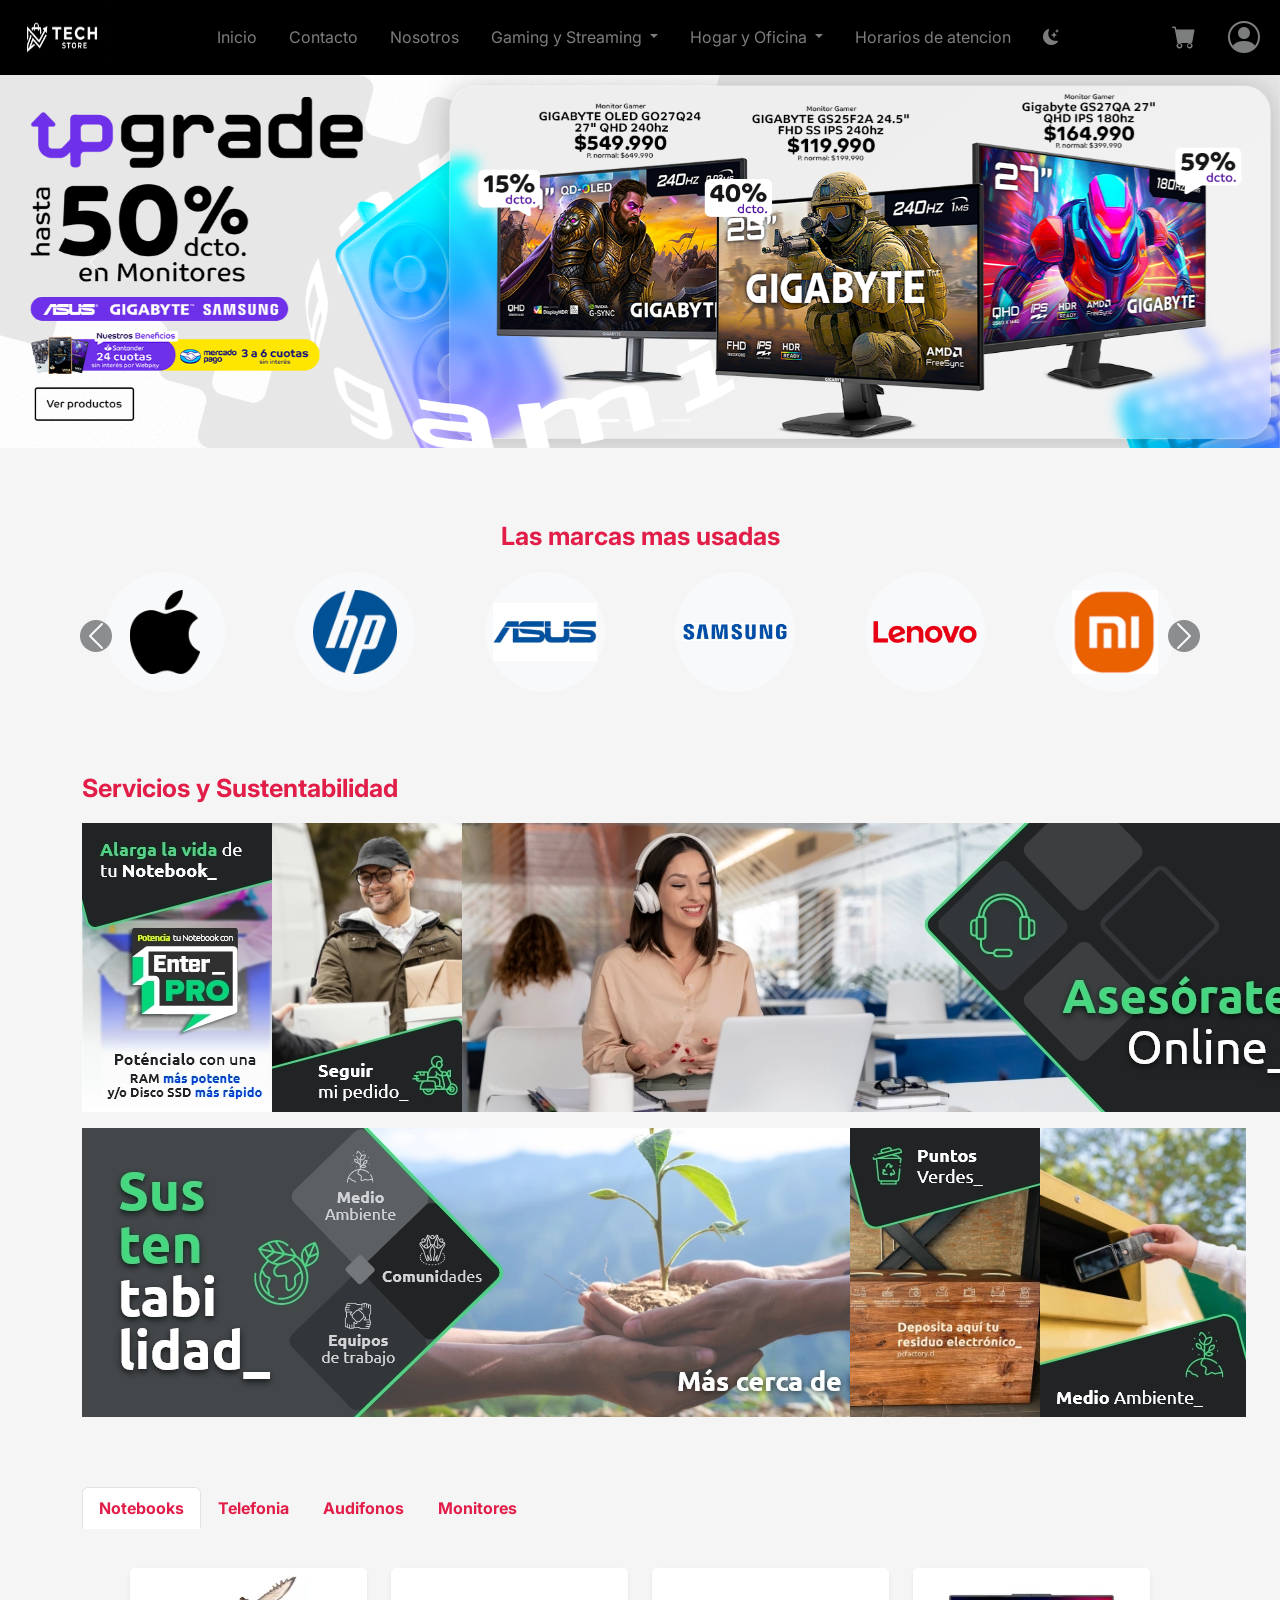
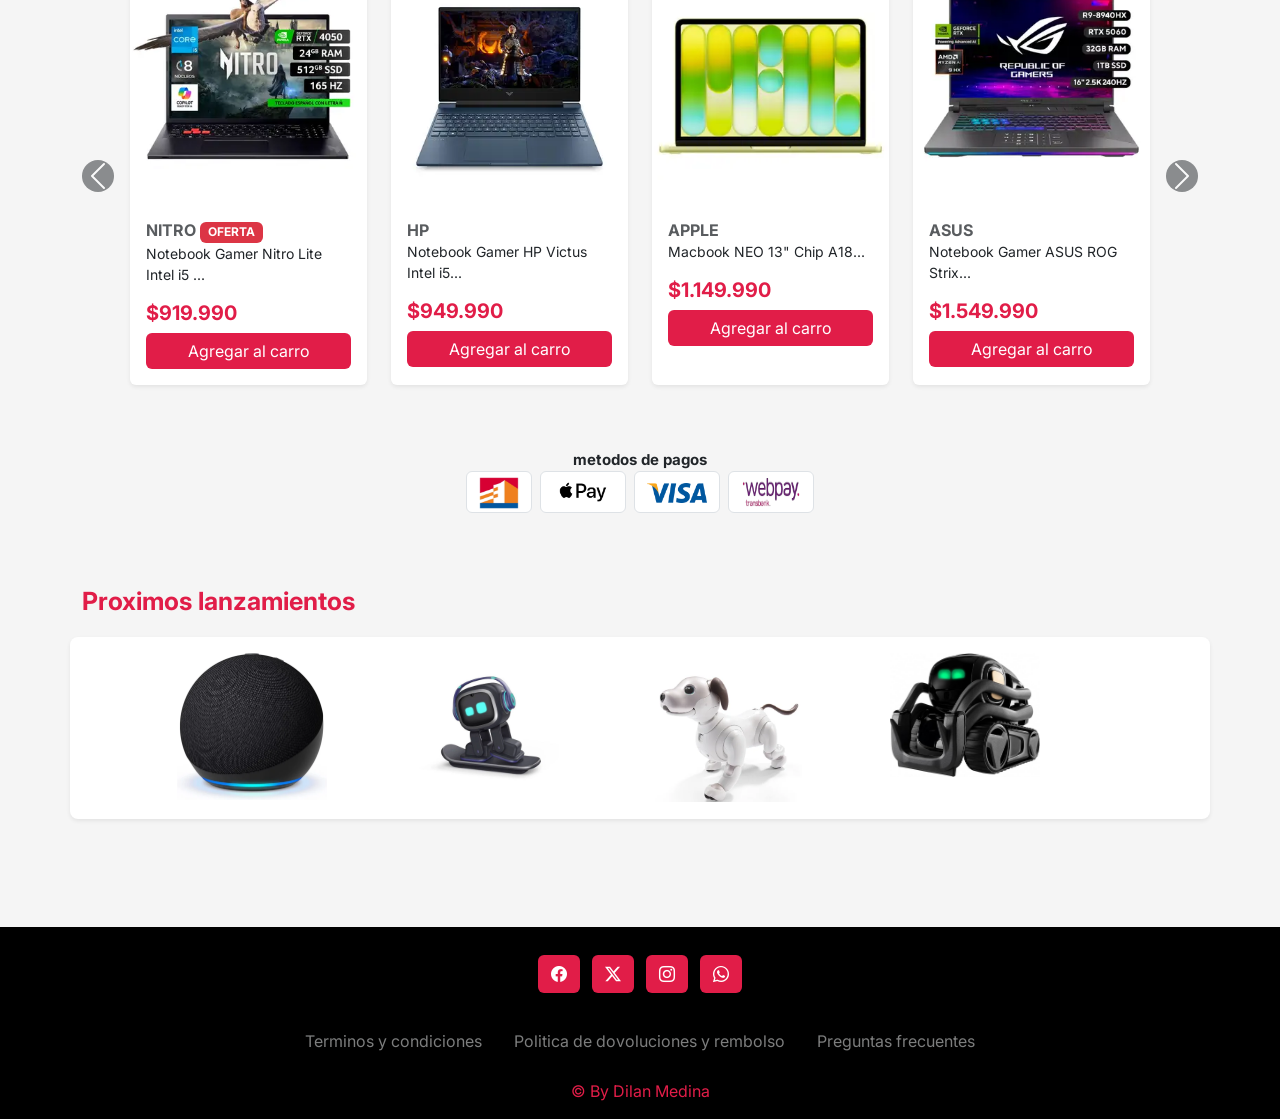
<file: index.html>
<!doctype html>
<html lang="es">
<head>
    <meta charset="utf-8">
    <meta name="viewport" content="width=device-width, initial-scale=1">
    <title>Inicio</title>
    <link rel="stylesheet" href="/css/inicio.css">
    <link href="https://cdn.jsdelivr.net/npm/bootstrap@5.3.8/dist/css/bootstrap.min.css" rel="stylesheet" integrity="sha384-sRIl4kxILFvY47J16cr9ZwB07vP4J8+LH7qKQnuqkuIAvNWLzeN8tE5YBujZqJLB" crossorigin="anonymous">
    <link rel="stylesheet" href="https://cdn.jsdelivr.net/npm/bootstrap-icons@1.11.3/font/bootstrap-icons.min.css">
    <script defer src="/js/main.js"></script>

    <link rel="preconnect" href="https://fonts.googleapis.com">
    <link rel="preconnect" href="https://fonts.gstatic.com" crossorigin>
    <link href="https://fonts.googleapis.com/css2?family=Inter:wght@300;400;600;700&display=swap" rel="stylesheet">
</head>
<body class="bodyy">
  <!--navbar-->
  <nav class="navbar navbar-expand-lg bg-body-tertiary p-0">
    <div class="container-fluid header">
      
      <div>
        <a href="/index.html"><img src="/image/logo.png" width="100px" height="75px"></a>
      </div>
      
      <button style="background-color: white;" class="navbar-toggler" type="button" data-bs-toggle="collapse" data-bs-target="#navbarSupportedContent" aria-controls="navbarSupportedContent" aria-expanded="false" aria-label="Toggle navigation">
        <span class="navbar-toggler-icon"></span>
      </button>
      
      <div class="collapse navbar-collapse" id="navbarSupportedContent">
        
        <ul class="navbar-nav nav-underline mx-auto mb-2 mb-lg-0"> 
          <li class="nav-item texto-color">
            <a class="nav-link link-light link-opacity-50 link-opacity-100-hover" href="/index.html">Inicio</a>
          </li>
          <li class="nav-item texto-color">
            <a class="nav-link link-light link-opacity-50 link-opacity-100-hover" href="/contacto.html">Contacto</a>
          </li>
          <li class="nav-item texto-color">
            <a class="nav-link link-light link-opacity-50 link-opacity-100-hover" href="/nosotros.html">Nosotros</a>
          </li>

          <li class="nav-item dropdown"> 
            <a class="nav-link dropdown-toggle link-light link-opacity-50 link-opacity-100-hover" href="#" role="button" data-bs-toggle="dropdown" aria-expanded="false">
              Gaming y Streaming
            </a>
            <ul class="dropdown-menu">
              <li><a class="dropdown-item" href="#">Silla Gamer Profesional</a></li>
              <li><hr class="dropdown-divider"></li> 
              <li><a class="dropdown-item" href="#">Audifono Gamer</a></li>
              <li><hr class="dropdown-divider"></li>
              <li><a class="dropdown-item" href="#">Mouse Gamer</a></li>
            </ul>
          </li>

          <li class="nav-item dropdown"> 
            <a class="nav-link dropdown-toggle link-light link-opacity-50 link-opacity-100-hover" href="#" role="button" data-bs-toggle="dropdown" aria-expanded="false">
              Hogar y Oficina 
            </a>
            <ul class="dropdown-menu">
              <li><a class="dropdown-item" href="#">Asistente de Voz</a></li>
              <li><hr class="dropdown-divider"></li> 
              <li><a class="dropdown-item" href="#">Repetidor de Wifi</a></li>
              <li><hr class="dropdown-divider"></li>
              <li><a class="dropdown-item" href="#">Smart TV</a></li>
            </ul>
          </li>
          
          <li class="nav-item"> 
            <a class="nav-link link-light link-opacity-50 link-opacity-100-hover" href="#" data-bs-toggle="modal" data-bs-target="#exampleModal">Horarios de atencion</a>
          </li>
          
          <li class="nav-item texto-color">
            <a class="nav-link link-light link-opacity-50 link-opacity-100-hover sin-linea" id="icono-luna" href="#">
              <i class="bi bi-moon-stars-fill" ></i>
              <!-- <i class="bi bi-brightness-high-fill"></i> -->
            </a>
          </li>
        </ul>
        
        <ul class="navbar-nav d-flex align-items-center">
          <li class="nav-item texto-color me-3">
            <a class="nav-link link-light link-opacity-50 link-opacity-100-hover" href="#" data-bs-toggle="offcanvas" data-bs-target="#offcanvasRight" aria-controls="offcanvasRight">
              <i class="bi bi-cart-fill fs-4"></i>
            </a>
          </li>
          
          <li class="nav-item texto-color ms-auto">
            <a class="nav-link link-light link-opacity-50 link-opacity-100-hover" href="#" data-bs-toggle="modal" data-bs-target="#modalComentarios">
              <i class="bi bi-person-circle fs-2"></i>
            </a>
          </li>
        </ul>

      </div>
    </div>
  </nav>

  <!--offcanvas y modals del navvar-->
  <div class="modal fade" id="exampleModal" tabindex="-1" aria-labelledby="exampleModalLabel" aria-hidden="true">
    <div class="modal-dialog">
      <div class="modal-content">
        <div class="modal-body text-dark">
          <table class="table rounded">
            <thead>
              <tr class="table-dark">
                <th class="text-center" colspan="2">Horario de atención</th>
              </tr>
              <tr>
                <th class="text-secondary" scope="col">Lunes - Viernes</th>
                <th class="text-end fw-semibold" scope="col">9:00am - 20:00pm</th>
              </tr>
              <tr>
                <th class="text-secondary" scope="col">Sábado</th>
                <th class="text-end fw-semibold" scope="col">9:00am - 18:30pm</th>
              </tr>
            </thead>
          </table>
        </div>
        <div class="modal-footer">
          <button type="button" class="btn btn-secondary" data-bs-dismiss="modal">Cerrar</button>
        </div>
      </div>
    </div>
  </div>

  <div class="offcanvas offcanvas-end text-white bg-dark" tabindex="-1" id="offcanvasRight" aria-labelledby="offcanvasRightLabel">
    <div class="offcanvas-header">
      <h5 class="offcanvas-title" id="offcanvasRightLabel">Carrito de Compras</h5>
      <button type="button" class="btn-close" data-bs-dismiss="offcanvas" aria-label="Close"></button>
    </div>
    <div class="offcanvas-body">
      </div>
  </div> 

  <div class="modal fade" id="modalComentarios" tabindex="-1" aria-labelledby="modalComentariosLabel" aria-hidden="true">
    <div class="modal-dialog">
      <div class="modal-content text-dark">
        <form>
          <div class="modal-header fondo-titulo">
            <p class="fw-bold titulo-sesion mb-0" id="modalComentariosLabel">Iniciar Sesión</p>
            <button type="button" class="btn-close" data-bs-dismiss="modal" aria-label="Close"></button>
          </div>
          
          <div class="modal-body">
            <label for="loginUser" class="form-label fw-bold">Usuario</label>
            <input type="text" class="form-control form-control-sm mb-3" id="loginUser" placeholder="Nombre de usuario" required>
            
            <label for="loginEmail" class="form-label fw-bold">Correo electrónico</label>
            <input type="email" class="form-control form-control-sm mb-3" id="loginEmail" placeholder="Correo existente" required>
            
            <label for="loginPassword" class="form-label fw-bold">Contraseña</label>
            <input type="password" class="form-control form-control-sm mb-3" id="loginPassword" placeholder="Contraseña" required>
          </div>
          
          <div class="modal-footer color-btn">
            <div class="d-grid gap-2 col-10 mx-auto">
              <button type="submit" class="btn btn-danger btn-md">Enviar</button>
            </div>
          </div>
        </form>
      </div>
    </div>
  </div>


  <!--carusel-->
  <div id="carouselExampleIndicators" class="carousel slide" data-bs-ride="carousel" data-bs-interval="3000"> <!--data  data inteeval= cambios por milisegundos-->
    <div class="carousel-indicators">
      <button type="button" data-bs-target="#carouselExampleIndicators" data-bs-slide-to="0" class="active" aria-current="true" aria-label="Slide 1"></button>
      <button type="button" data-bs-target="#carouselExampleIndicators" data-bs-slide-to="1" aria-label="Slide 2"></button>
      <button type="button" data-bs-target="#carouselExampleIndicators" data-bs-slide-to="2" aria-label="Slide 3"></button>
    </div>
    <div class="carousel-inner">
      <div class="carousel-item active">
        <img src="/image/banner.webp" class="img-fluid d-block w-100" alt="...">
      </div>
      <div class="carousel-item">
        <img src="/image/banner2.webp" class="img-fluid d-block w-100" alt="...">
      </div>
      <div class="carousel-item">
        <img src="/image/banner3.webp" class="img-fluid d-block w-100" alt="...">
      </div>
    </div>
    <button class="carousel-control-prev" type="button" data-bs-target="#carouselExampleIndicators" data-bs-slide="prev">
      <span class="carousel-control-prev-icon" aria-hidden="true"></span>
      <span class="visually-hidden">Previous</span>
    </button>
    <button class="carousel-control-next" type="button" data-bs-target="#carouselExampleIndicators" data-bs-slide="next">
      <span class="carousel-control-next-icon" aria-hidden="true"></span>
      <span class="visually-hidden">Next</span>
    </button>
  </div>

  

<!--carusel de marcas que se vende-->

  <div class="container text-center  titulos diseños-general">
    <p class="fw-bold ">Las marcas mas usadas </p>
  </div>

  <div id="carouselProductos" class="carousel slide" data-bs-ride="false">
    <div class="carousel-inner">

      <div class="carousel-item active">
        <div class="container">
          <div class="row row-cols-6 justify-content-center text-center">
            
            <div class="col">
              <div class="rounded-circle bg-light d-flex justify-content-center align-items-center mx-auto mb-2" style="width: 120px; height: 120px;">
                <a href=""><img src="/image/marca1.webp" alt="Hp" class="img-fluid p-2" style="max-height: 100px;"></a>
              </div>
            </div>

            <div class="col">
              <div class="rounded-circle bg-light d-flex justify-content-center align-items-center mx-auto mb-2" style="width: 120px; height: 120px;">
                <a href=""><img src="/image/marca2.webp" alt="Hp" class="img-fluid p-2" style="max-height: 100px;"></a>
              </div>
            </div>

            <div class="col">
              <div class="rounded-circle bg-light d-flex justify-content-center align-items-center mx-auto mb-2" style="width: 120px; height: 120px;">
                <a href=""><img src="/image/marca3.webp" alt="Hp" class="img-fluid p-2" style="max-height: 100px;"></a>
              </div>
            </div>

            <div class="col">
              <div class="rounded-circle bg-light d-flex justify-content-center align-items-center mx-auto mb-2" style="width: 120px; height: 120px;">
                <a href=""><img src="/image/marca4.webp" alt="Hp" class="img-fluid p-2" style="max-height: 100px;"></a>
              </div>
            </div>

            <div class="col">
              <div class="rounded-circle bg-light d-flex justify-content-center align-items-center mx-auto mb-2" style="width: 120px; height: 120px;">
                <a href=""><img src="/image/marca5.webp" alt="Hp" class="img-fluid p-2" style="max-height: 100px;"></a>
              </div>
            </div>

            <div class="col">
              <div class="rounded-circle bg-light d-flex justify-content-center align-items-center mx-auto mb-2" style="width: 120px; height: 120px;">
                <a href=""><img src="/image/marca6.webp" alt="Hp" class="img-fluid p-2" style="max-height: 100px;"></a>
              </div>
            </div>
            
          </div>
        </div>
      </div>

      <!-- card parte 2 sgte-->
      <div class="carousel-item">
        <div class="container">
          <div class="row row-cols-6 justify-content-center text-center">

            <div class="col">
              <div class="rounded-circle bg-light d-flex justify-content-center align-items-center mx-auto mb-2" style="width: 120px; height: 120px;">
                <a href=""><img src="/image/marca7.webp" alt="Hp" class="img-fluid p-2" style="max-height: 100px;"></a>
              </div>
            </div>

            <div class="col">
              <div class="rounded-circle bg-light d-flex justify-content-center align-items-center mx-auto mb-2" style="width: 120px; height: 120px;">
                <a href=""><img src="/image/marca8.webp" alt="Hp" class="img-fluid p-2" style="max-height: 100px;"></a>
              </div>
            </div>

            <div class="col">
              <div class="rounded-circle bg-light d-flex justify-content-center align-items-center mx-auto mb-2" style="width: 120px; height: 120px;">
                <a href=""><img src="/image/marca9.webp" alt="Hp" class="img-fluid p-2" style="max-height: 100px;"></a>
              </div>
            </div>

          </div>
        </div>
      </div>

    </div>

    <!-- Controles de navegación -->
    <button class="carousel-control-prev" type="button" data-bs-target="#carouselProductos" data-bs-slide="prev">
      <span class="carousel-control-prev-icon bg-dark rounded-circle" aria-hidden="true"></span>
      <span class="visually-hidden">Anterior</span>
    </button>
    <button class="carousel-control-next" type="button" data-bs-target="#carouselProductos" data-bs-slide="next">
      <span class="carousel-control-next-icon bg-dark rounded-circle" aria-hidden="true"></span>
      <span class="visually-hidden">Siguiente</span>
    </button>
  </div>




<!--imagen infromativas-->
  <div class="container titlee titulos diseños-general">
    <p class="fw-bold ">Servicios y Sustentabilidad</p>
  </div>

  <div class="container ">
    <div class="row">
        <div class="col-2">
            <a href=""><img src="/image/informativo1.webp" alt="img"></a>
        </div>
        <div class="col-2">
            <a href=""><img src="/image/informativo2.webp" alt="img"></a>
        </div>
        <div class="col-8">
          <a href=""><img src="/image/informativo3.webp" alt="img"></a>
        </div>
    </div>

    <div class="row mt-3">
      <div class="col-8">
        <a href=""><img src="/image/informativo4.webp" alt="img"></a>
      </div>
      <div class="col-2 ">
        <a href=""><img src="/image/informativo5.webp" alt="img" style="padding-left: 8px;"></a>
      </div>
      <div class="col-2">
        <a><img src="/image/informativo6.webp" alt="img"style="padding-left: 8px;"></a>
      </div>
    </div>
  </div>


  <!--carrusel de cards productos-->

<div class="container diseños-general">

  <ul class="nav nav-tabs justify-content-start border-0 mb-4" id="categoryTabs" role="tablist">
    <li class="nav-item" role="presentation">
      <button class="nav-link active fw-bold text-red " id="hogar-tab" data-bs-toggle="tab" data-bs-target="#hogar-pane" type="button" role="tab">Notebooks</button>
    </li>
    <li class="nav-item" role="presentation ">
      <button class="nav-link fw-bold  text-red" id="telefono" data-bs-toggle="tab" data-bs-target="#telefono-pane" type="button" role="tab">Telefonia</button>
    </li>
    <li class="nav-item" role="presentation">
      <button class="nav-link fw-bold  text-red" id="audio-tab" data-bs-toggle="tab" data-bs-target="#audio-pane" type="button" role="tab">Audifonos</button>
    </li>
    <li class="nav-item" role="presentation">
      <button class="nav-link fw-bold  text-red" id="monitor-tab" data-bs-toggle="tab" data-bs-target="#monitor-pane" type="button" role="tab">Monitores</button>
    </li>
  </ul>

  <div class="tab-content" id="categoryTabsContent">
    <div class="tab-pane fade show active" id="hogar-pane" role="tabpanel" aria-labelledby="hogar-tab" tabindex="0"> <!--notebooks-->
      <div id="carouselHogar" class="carousel slide" data-bs-ride="false">
        <div class="carousel-inner px-5 py-3">
          <div class="carousel-item active">
            <div class="row row-cols-1 row-cols-lg-4 g-4 color-btn">

              <div class="col">
                <div class="card h-100 shadow-sm border-0">
                  <img src="/image/laptop1.webp" class="card-img-top tarjeta" alt="Hogar 2" data-img2="/image/laptop1-2.webp">
                  <div class="card-body fondo">
                    <h6 class="text-uppercase fw-bold text-muted m-0">nitro <span class="badge bg-danger">Oferta</span></h6>
                    <p class="card-text small">Notebook Gamer Nitro Lite Intel i5 ...</p>
                    <p class="h5 fw-bold color-dinero">$919.990</p>
                    <button type="button" class="btn btn-primary">Agregar al carro</button>
                  </div>
                </div>
              </div>
              
              <div class="col">
                <div class="card h-100 shadow-sm border-0">
                  <img src="/image/latop5.webp" class="card-img-top tarjeta" alt="Hogar 4" data-img2="/image/latop5-2.webp">
                  <div class="card-body fondo">
                    <h6 class="text-uppercase fw-bold text-muted m-0">Hp </h6>
                    <p class="card-text small">Notebook Gamer HP Victus Intel i5...</p>
                    <p class="h5 fw-bold color-dinero">$949.990</p>
                    <button class="btn btn-primary">Agregar al carro</button>
                  </div>
                </div>
              </div>
              
              <div class="col">
                <div class="card h-100 shadow-sm border-0 ">
                  <img src="/image/laptop3.webp" class="card-img-top tarjeta" alt="Hogar 3" data-img2="/image/laptop3-2.webp">
                  <div class="card-body fondo">
                    <h6 class="text-uppercase fw-bold text-muted m-0">Apple</h6>
                    <p class="card-text small">Macbook NEO 13" Chip A18...</p>
                    <p class="h5 fw-bold color-dinero">$1.149.990</p>
                    <button class="btn btn-primary">Agregar al carro</button>
                  </div>
                </div>
              </div>
              
              <div class="col">
                <div class="card h-100 shadow-sm border-0">
                  <img src="/image/laptop4.webp" class="card-img-top tarjeta" alt="Hogar 4" data-img2="/image/laptop4-2.webp">
                  <div class="card-body fondo">
                    <h6 class="text-uppercase fw-bold text-muted m-0">asus</h6>
                    <p class="card-text small">Notebook Gamer ASUS ROG Strix...</p>
                    <p class="h5 fw-bold color-dinero">$1.549.990</p>
                    <button class="btn btn-primary">Agregar al carro</button>
                  </div>
                </div>
              </div>

            </div>
          </div>

          <div class="carousel-item"> <!--2da parte del carrusel-->
            <div class="row row-cols-1 row-cols-lg-4 g-4 color-btn">
              
              <div class="col">
                <div class="card h-100 shadow-sm border-0 ">
                  <img src="/image/laptop2.webp" class="card-img-top tarjeta" alt="Hogar 2" data-img2="/image/laptop2-2.webp">
                  <div class="card-body fondo">
                    <h6 class="text-uppercase fw-bold text-muted m-0">HP</h6>
                    <p class="card-text small">Notebook Gaming HyperX OMEN...</p>
                    <p class="h5 fw-bold color-dinero">$39.990</p>
                    <button type="button" class="btn btn-primary">Agregar al carro</button>
                  </div>
                </div>
              </div>
            </div>
          </div>
        </div> 
        
        <button class="carousel-control-prev w-auto" type="button" data-bs-target="#carouselHogar" data-bs-slide="prev">
          <span class="carousel-control-prev-icon bg-dark rounded-circle p-3" aria-hidden="true"></span>
        </button>
        <button class="carousel-control-next w-auto" type="button" data-bs-target="#carouselHogar" data-bs-slide="next">
          <span class="carousel-control-next-icon bg-dark rounded-circle p-3" aria-hidden="true"></span>
        </button>
      </div>

    </div>

    <div class="tab-pane fade" id="telefono-pane" role="tabpanel" aria-labelledby="telefono-tab" tabindex="0"><!--telefonia-->
      
      <div id="carouselAudio" class="carousel slide" data-bs-ride="false">
        <div class="carousel-inner px-5 py-3">
          <div class="carousel-item active">
            <div class="row row-cols-1 row-cols-lg-4 g-4 color-btn">

              <div class="col">
                <div class="card h-100 shadow-sm border-0">
                  <img src="/image/telefono1.webp" class="card-img-top" alt="Hogar 2">
                  <div class="card-body fondo">
                    <h6 class="text-uppercase fw-bold text-muted m-0">samsung <span class="badge bg-danger">Oferta</span></h6>
                    <p class="card-text small">Notebook Gamer Nitro Lite Intel i5 ...</p>
                    <p class="h5 fw-bold color-dinero">$39.990</p>
                    <button class="btn btn-primary">Agregar al carro</button>
                  </div>
                </div>
              </div>
              
              <div class="col">
                <div class="card h-100 shadow-sm border-0">
                  <img src="/image/telefono2.webp" class="card-img-top" alt="Hogar 2">
                  <div class="card-body fondo">
                    <h6 class="text-uppercase fw-bold text-muted m-0">motorola</h6>
                    <p class="card-text small">Notebook Gaming HyperX OMEN...</p>
                    <p class="h5 fw-bold color-dinero">$39.990</p>
                    <button class="btn btn-primary">Agregar al carro</button>
                  </div>
                </div>
              </div>
              
              <div class="col">
                <div class="card h-100 shadow-sm border-0">
                  <img src="/image/telefono3.webp" class="card-img-top" alt="Hogar 3">
                  <div class="card-body fondo">
                    <h6 class="text-uppercase fw-bold text-muted m-0">Apple</h6>
                    <p class="card-text small">Macbook NEO 13" Chip A18...</p>
                    <p class="h5 fw-bold color-dinero">$549.990</p>
                    <button class="btn btn-primary">Agregar al carro</button>
                  </div>
                </div>
              </div>
              
              <div class="col">
                <div class="card h-100 shadow-sm border-0">
                  <img src="/image/telefono4.webp" class="card-img-top" alt="Hogar 4">
                  <div class="card-body fondo">
                    <h6 class="text-uppercase fw-bold text-muted m-0">xiaomi</h6>
                    <p class="card-text small">Notebook Gamer ASUS ROG Strix...</p>
                    <p class="h5 fw-bold color-dinero">$549.990</p>
                    <button class="btn btn-primary">Agregar al carro</button>
                  </div>
                </div>
              </div>

            </div>
          </div>

          <div class="carousel-item"> <!--2da parte del carrusel-->
            <div class="row row-cols-1 row-cols-lg-4 g-4 color-btn">
              
              <div class="col">
                <div class="card h-100 shadow-sm border-0">
                  <img src="/image/telefono5.webp" class="card-img-top" alt="Hogar 4">
                  <div class="card-body fondo">
                    <h6 class="text-uppercase fw-bold text-muted m-0">Hp Victus</h6>
                    <p class="card-text small">Monitor Gamer OLED GIGABYTE...</p>
                    <p class="h5 fw-bold color-dinero">$549.990</p>
                    <button class="btn btn-primary">Agregar al carro</button> 
                  </div>
                </div>
              </div>
            </div>
          </div>
        </div> 

        <button class="carousel-control-prev w-auto" type="button" data-bs-target="#carouselAudio" data-bs-slide="prev">
          <span class="carousel-control-prev-icon bg-dark rounded-circle p-3" aria-hidden="true"></span>
        </button>
        <button class="carousel-control-next w-auto" type="button" data-bs-target="#carouselAudio" data-bs-slide="next">
          <span class="carousel-control-next-icon bg-dark rounded-circle p-3" aria-hidden="true"></span>
        </button>
      </div>
    </div>

    <div class="tab-pane fade" id="audio-pane" role="tabpanel" aria-labelledby="audio-tab" tabindex="0"> <!--audifono-->
      
      <div id="carouselAudio" class="carousel slide" data-bs-ride="false">
        <div class="carousel-inner px-5 py-3">
          <div class="carousel-item active">
            <div class="row row-cols-1 row-cols-lg-4 g-4 color-btn">

              <div class="col">
                <div class="card h-100 shadow-sm border-0">
                  <img src="/image/laptop1.webp" class="card-img-top" alt="Hogar 2">
                  <div class="card-body">
                    <h6 class="text-uppercase fw-bold text-muted m-0">nitro <span class="badge bg-danger">Oferta</span></h6>
                    <p class="card-text small">Notebook Gamer Nitro Lite Intel i5 ...</p>
                    <p class="h5 fw-bold color-dinero">$39.990</p>
                    <button class="btn btn-primary">Agregar al carro</button>
                  </div>
                </div>
              </div>
              
              <div class="col">
                <div class="card h-100 shadow-sm border-0">
                  <img src="/image/laptop2.webp" class="card-img-top" alt="Hogar 2">
                  <div class="card-body">
                    <h6 class="text-uppercase fw-bold text-muted m-0">HP</h6>
                    <p class="card-text small">Notebook Gaming HyperX OMEN...</p>
                    <p class="h5 fw-bold color-dinero">$39.990</p>
                    <button class="btn btn-primary">Agregar al carro</button>
                  </div>
                </div>
              </div>
              
              <div class="col">
                <div class="card h-100 shadow-sm border-0">
                  <img src="/image/laptop3.webp" class="card-img-top" alt="Hogar 3">
                  <div class="card-body">
                    <h6 class="text-uppercase fw-bold text-muted m-0">Aple</h6>
                    <p class="card-text small">Macbook NEO 13" Chip A18...</p>
                    <p class="h5 fw-bold color-dinero">$549.990</p>
                    <button class="btn btn-primary">Agregar al carro</button>
                  </div>
                </div>
              </div>
              
              <div class="col">
                <div class="card h-100 shadow-sm border-0">
                  <img src="/image/laptop4.webp" class="card-img-top" alt="Hogar 4">
                  <div class="card-body">
                    <h6 class="text-uppercase fw-bold text-muted m-0">asus</h6>
                    <p class="card-text small">Notebook Gamer ASUS ROG Strix...</p>
                    <p class="h5 fw-bold color-dinero">$549.990</p>
                    <button class="btn btn-primary">Agregar al carro</button>
                  </div>
                </div>
              </div>

            </div>
          </div>

          <div class="carousel-item"> <!--2da parte del carrusel-->
            <div class="row row-cols-1 row-cols-lg-4 g-4 color-btn">
              
              <div class="col">
                <div class="card h-100 shadow-sm border-0">
                  <img src="/image/latop5.webp" class="card-img-top" alt="Hogar 4">
                  <div class="card-body">
                    <h6 class="text-uppercase fw-bold text-muted m-0">Hp Victus</h6>
                    <p class="card-text small">Monitor Gamer OLED GIGABYTE...</p>
                    <p class="h5 fw-bold color-dinero">$549.990</p>
                    <button class="btn btn-primary">Agregar al carro</button> 
                  </div>
                </div>
              </div>
            </div>
          </div>
        </div> 

        <button class="carousel-control-prev w-auto" type="button" data-bs-target="#carouselAudio" data-bs-slide="prev">
          <span class="carousel-control-prev-icon bg-dark rounded-circle p-3" aria-hidden="true"></span>
        </button>
        <button class="carousel-control-next w-auto" type="button" data-bs-target="#carouselAudio" data-bs-slide="next">
          <span class="carousel-control-next-icon bg-dark rounded-circle p-3" aria-hidden="true"></span>
        </button>
      </div>

    </div>

    <div class="tab-pane fade" id="monitor-pane" role="tabpanel" aria-labelledby="monitor-tab" tabindex="0"><!--monitores-->
      
      <div id="carouselAudio" class="carousel slide" data-bs-ride="false">
        <div class="carousel-inner px-5 py-3">
          <div class="carousel-item active">
            <div class="row row-cols-1 row-cols-lg-4 g-4 color-btn">

              <div class="col">
                <div class="card h-100 shadow-sm border-0">
                  <img src="/image/laptop1.webp" class="card-img-top" alt="Hogar 2">
                  <div class="card-body">
                    <h6 class="text-uppercase fw-bold text-muted m-0">nitro <span class="badge bg-danger">Oferta</span></h6>
                    <p class="card-text small">Notebook Gamer Nitro Lite Intel i5 ...</p>
                    <p class="h5 fw-bold color-dinero">$39.990</p>
                    <button class="btn btn-primary">Agregar al carro</button>
                  </div>
                </div>
              </div>
              
              <div class="col">
                <div class="card h-100 shadow-sm border-0">
                  <img src="/image/laptop2.webp" class="card-img-top" alt="Hogar 2">
                  <div class="card-body">
                    <h6 class="text-uppercase fw-bold text-muted m-0">HP</h6>
                    <p class="card-text small">Notebook Gaming HyperX OMEN...</p>
                    <p class="h5 fw-bold color-dinero">$39.990</p>
                    <button class="btn btn-primary">Agregar al carro</button>
                  </div>
                </div>
              </div>
              
              <div class="col">
                <div class="card h-100 shadow-sm border-0">
                  <img src="/image/laptop3.webp" class="card-img-top" alt="Hogar 3">
                  <div class="card-body">
                    <h6 class="text-uppercase fw-bold text-muted m-0">Aple</h6>
                    <p class="card-text small">Macbook NEO 13" Chip A18...</p>
                    <p class="h5 fw-bold color-dinero">$549.990</p>
                    <button class="btn btn-primary">Agregar al carro</button>
                  </div>
                </div>
              </div>
              
              <div class="col">
                <div class="card h-100 shadow-sm border-0">
                  <img src="/image/laptop4.webp" class="card-img-top" alt="Hogar 4">
                  <div class="card-body">
                    <h6 class="text-uppercase fw-bold text-muted m-0">asssus</h6>
                    <p class="card-text small">Notebook Gamer ASUS ROG Strix...</p>
                    <p class="h5 fw-bold color-dinero">$549.990</p>
                    <button class="btn btn-primary">Agregar al carro</button>
                  </div>
                </div>
              </div>

            </div>
          </div>

          <div class="carousel-item"> <!--2da parte del carrusel-->
            <div class="row row-cols-1 row-cols-lg-4 g-4 color-btn">
              
              <div class="col">
                <div class="card h-100 shadow-sm border-0">
                  <img src="/image/latop5.webp" class="card-img-top" alt="Hogar 4">
                  <div class="card-body">
                    <h6 class="text-uppercase fw-bold text-muted m-0">Hp Victus</h6>
                    <p class="card-text small">Monitor Gamer OLED GIGABYTE...</p>
                    <p class="h5 fw-bold color-dinero">$549.990</p>
                    <button class="btn btn-primary">Agregar al carro</button> 
                  </div>
                </div>
              </div>
            </div>
          </div>
        </div> 

        <button class="carousel-control-prev w-auto" type="button" data-bs-target="#carouselAudio" data-bs-slide="prev">
          <span class="carousel-control-prev-icon bg-dark rounded-circle p-3" aria-hidden="true"></span>
        </button>
        <button class="carousel-control-next w-auto" type="button" data-bs-target="#carouselAudio" data-bs-slide="next">
          <span class="carousel-control-next-icon bg-dark rounded-circle p-3" aria-hidden="true"></span>
        </button>
      </div>

    </div>

  </div> 
</div>

  <!--seccion pagos disponibles-->
  <br><br>
  <div class="container-sm ">
    <div class="row text-center">
      <div class="col texto-pago">
        <a>metodos de pagos</a>
      </div>
    </div>
    <div class="row justify-content-center">
      <div class="col-12 col-md-6">
        <div class="row gap-2 justify-content-center">
          <div class="col-auto col-md-auto border rounded bg-white banco-estado">
            <img src="/image/banco estado.avif" width="40px" height="32px">
          </div>
          <div class="col-auto col-md-auto border rounded bg-white">
            <img src="/image/aplepay.avif" width="60px" height="40px">
          </div>
          <div class="col-auto col-md-auto border rounded bg-white visa">
            <img src="/image/vissa.avif" width="60px" height="20px">
          </div>
          <div class="col-auto col-md-auto border rounded bg-white webpay">
            <img src="/image/webpay.png" width="60px" height="30px">
          </div>
        </div>
      </div>
    </div>
  </div>

<!--proximos productos en venta -->
  <div class="container  titulos diseños-general">
    <p class="fw-bold">Proximos lanzamientos</p>
  </div>
  <div class="container bg-white shadow-sm rounded-3">
    <div class="row justify-content-center">
      <div class="col-10">
        <div class="row pt-3 pb-3">
          <div class="col-3 justify-content-center align-items-center ">
            <img class="mx-auto" src="image/ia1.webp" alt="img" style="width: 150px;">
          </div>

          <div class="col-3">
            <img src="image/ia2.webp" alt="img" style="width: 150px;">
          </div>
          
          <div class="col-3">
            <img src="image/ia3.webp" alt="img" style="width: 150px;">
          </div>

          <div class="col-3">
            <img src="image/ia4.jpg" alt="img" style="width: 150px;">
          </div>
        </div>
      </div>
    </div>
  </div>

<!-- boton volver arriba -->
  <button class="btn-volver" id="iboton">
    <i class="bi bi-arrow-up icono"></i>
  </button>

  



  <!--footer-->
  <br><br>
  <footer class="text-center footer">
    <div class="p-4 pb-0">
      <section class="mb-4">
        <a class="btn text-white btn-floating m-1" style="background-color: #E11D48;" href="#!" role="button">
          <i class="bi bi-facebook"></i>
        </a>

        <a class="btn text-white btn-floating m-1" style="background-color: #E11D48" href="#!" role="button">
          <i class="bi bi-twitter-x"></i>
        </a>

        <a class="btn text-white btn-floating m-1" style="background-color: #E11D48" href="#!" role="button">
          <i class="bi bi-instagram"></i>
        </a>

        <a class="btn text-white btn-floating m-1" style="background-color: #E11D48" href="#!" role="button">
          <i class="bi bi-whatsapp"></i>
        </a>
      </section>
    </div>

    <div class="container-fluid">
      <div class="row justify-content-center">
        <div class="col col-sm-12">
          <ul class="nav nav-underline justify-content-center">
            <li class="pe-3">
              <a class="nav-link link-light link-opacity-50 link-opacity-100-hover" href="">Terminos y condiciones</a>
            </li>
            <li class="pe-3">
              <a class="nav-link link-light link-opacity-50 link-opacity-100-hover" href="">Politica de dovoluciones y rembolso</a>
            </li>
            <li>
              <a class="nav-link link-light link-opacity-50 link-opacity-100-hover" href="">Preguntas frecuentes</a>
            </li>
          </ul>
        </div>

      </div> 
    </div>

    <div id ="footer-texto" class="text-center p-3" style="color: #E11D48 ;">© By Dilan Medina</div>
  </footer>


  <script src="https://cdn.jsdelivr.net/npm/bootstrap@5.3.8/dist/js/bootstrap.bundle.min.js" integrity="sha384-FKyoEForCGlyvwx9Hj09JcYn3nv7wiPVlz7YYwJrWVcXK/BmnVDxM+D2scQbITxI" crossorigin="anonymous"></script>
</body>
</html>
</file>
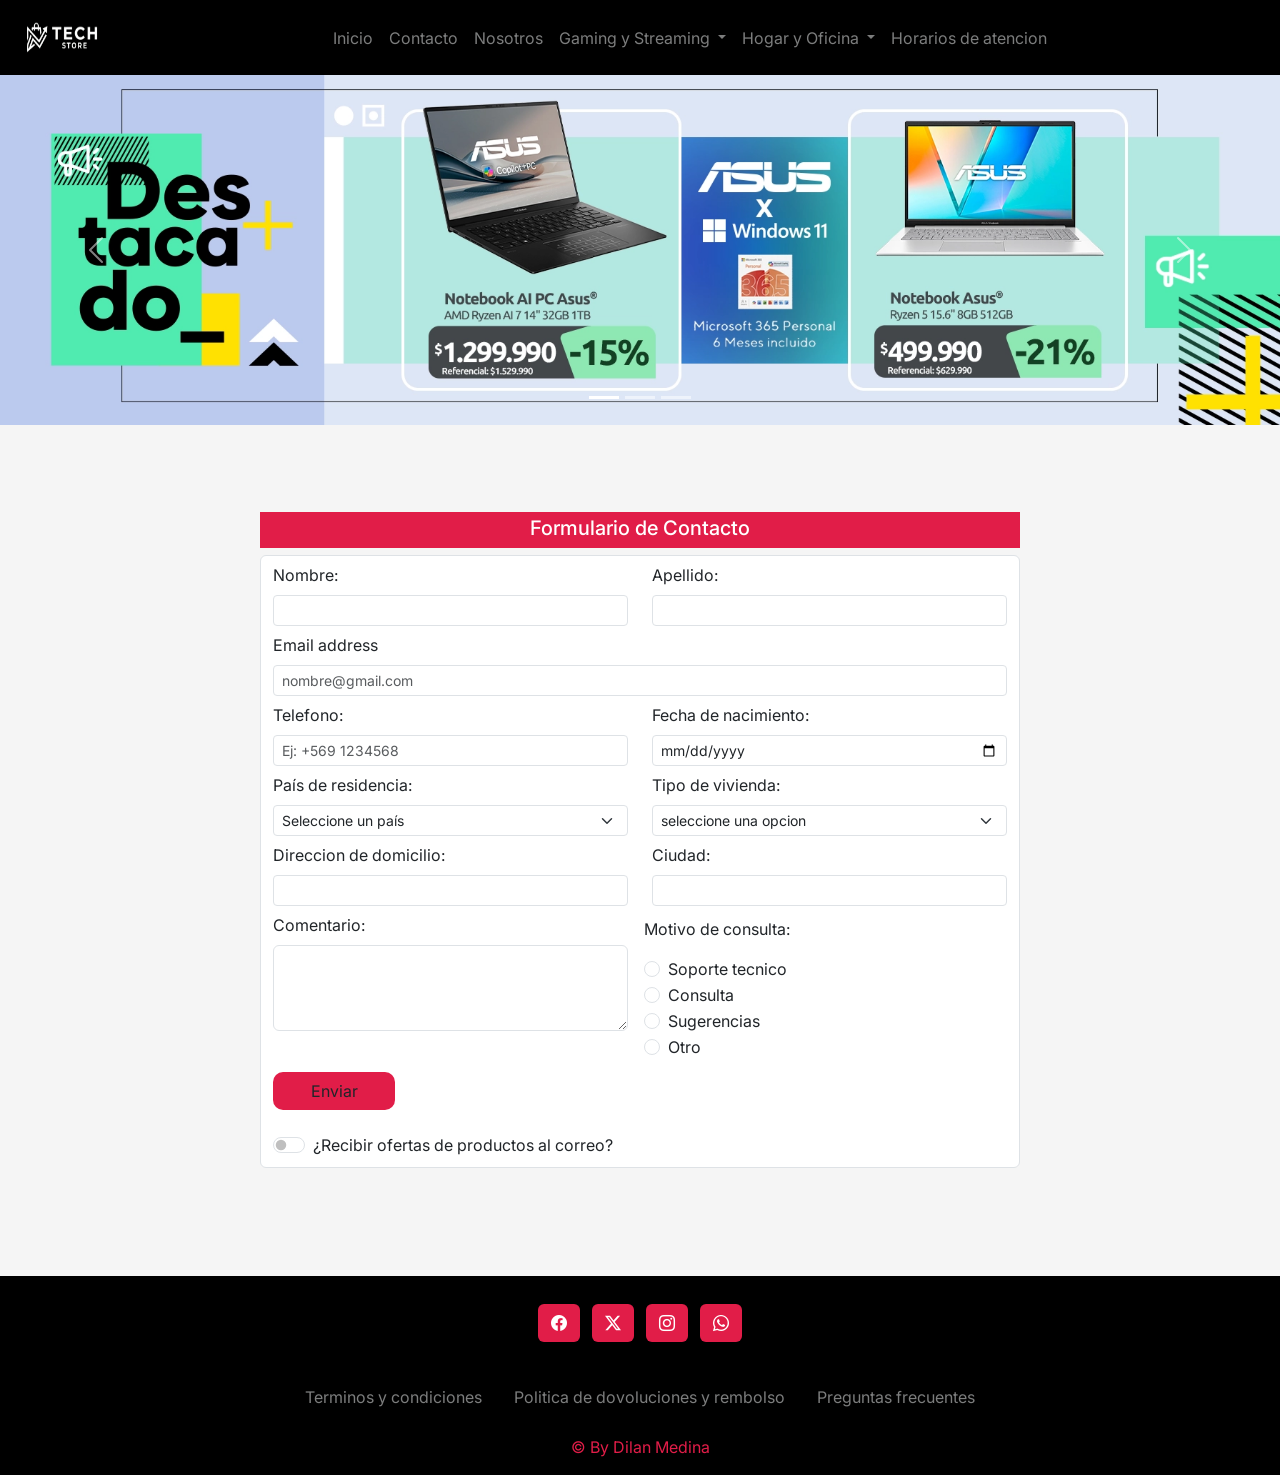
<file: contacto.html>
<!doctype html>
<html lang="es">
<head>
    <meta charset="utf-8">
    <meta name="viewport" content="width=device-width, initial-scale=1">
    <title>Contacto</title>
    <link rel="stylesheet" href="/css/inicio.css">
    <link rel="stylesheet" href="/css/contacto.css">
    <link href="https://cdn.jsdelivr.net/npm/bootstrap@5.3.8/dist/css/bootstrap.min.css" rel="stylesheet" integrity="sha384-sRIl4kxILFvY47J16cr9ZwB07vP4J8+LH7qKQnuqkuIAvNWLzeN8tE5YBujZqJLB" crossorigin="anonymous">
    <link rel="stylesheet" href="https://cdn.jsdelivr.net/npm/bootstrap-icons@1.11.3/font/bootstrap-icons.min.css">

    <link rel="preconnect" href="https://fonts.googleapis.com">
    <link rel="preconnect" href="https://fonts.gstatic.com" crossorigin>
    <link href="https://fonts.googleapis.com/css2?family=Inter:wght@300;400;600;700&display=swap" rel="stylesheet">
</head>
<body class="bodyy">

  <!--navbar-->
  <nav class="navbar navbar-expand-lg bg-body-tertiary p-0 ">
    <div class="container-fluid header">
      <div>
        <a href="/bootstrap/index.html"><img src="/image/logo.png" width="100px" height="75px"></a>
      </div>
      <button style="background-color: white;" class="navbar-toggler" type="button" data-bs-toggle="collapse" data-bs-target="#navbarSupportedContent" aria-controls="navbarSupportedContent" aria-expanded="false" aria-label="Toggle navigation">
        <span class="navbar-toggler-icon"></span>
      </button>
      <div class="collapse navbar-collapse" id="navbarSupportedContent" >
        <ul class="navbar-nav mx-auto mb-2 mb-lg-0"> <!--x=horizontal-->
          <li class="nav-item texto-color">
            <a class="nav-link link-light link-opacity-50 link-opacity-100-hover" href="/index.html">Inicio</a><!--hover-->
          </li>
          <li class="nav-item texto-color">
            <a class="nav-link link-light link-opacity-50 link-opacity-100-hover" href="/contacto.html">Contacto</a>
          </li>
          <li class="nav-item texto-color">
            <a class="nav-link link-light link-opacity-50 link-opacity-100-hover" href="/nosotros.html">Nosotros</a>
          </li>
          
          <li class="nav-item dropdown"> <!--dropdown-->
            <a class="nav-link dropdown-toggle link-light link-opacity-50 link-opacity-100-hover" href="#" role="button" data-bs-toggle="dropdown" aria-expanded="false">
              Gaming y Streaming
            </a>
            <ul class="dropdown-menu">
              <li><a class="dropdown-item" href="#">Silla Gamer Profesional</a></li>
              <li><hr class="dropdown-divider"></li> 
              <li><a class="dropdown-item" href="#">Audifono Gamer</a></li>
              <li><hr class="dropdown-divider"></li>
              <li><a class="dropdown-item" href="#">Mause Gamer</a></li>
            </ul>
          </li>

          <li class="nav-item dropdown"> 
            <a class="nav-link dropdown-toggle link-light link-opacity-50 link-opacity-100-hover" href="#" role="button" data-bs-toggle="dropdown" aria-expanded="false">
              Hogar y Oficina
            </a>
            <ul class="dropdown-menu">
              <li><a class="dropdown-item" href="#">Asistente de Voz</a></li>
              <li><hr class="dropdown-divider"></li> 
              <li><a class="dropdown-item" href="#">Repetidor de Wifi</a></li>
              <li><hr class="dropdown-divider"></li>
              <li><a class="dropdown-item" href="#">Smart TV</a></li>
            </ul>
          </li>
          <li class="nav-item"> <!--modal-->
            <a class="nav-link link-light link-opacity-50 link-opacity-100-hover" href="" data-bs-toggle="modal" data-bs-target="#exampleModal">Horarios de atencion</a>

            <div class="modal fade" id="exampleModal" tabindex="-1" aria-labelledby="exampleModalLabel" aria-hidden="true">
              <div class="modal-dialog">
                <div class="modal-content">
                  <div class="modal-body">

                    <table class="table rounded">
                      <thead>
                        <tr class="table-dark">
                          <th class="text-center" colspan="2">horario de atencion </th>
                        </tr>
                        <tr>
                          <th class="text-secondary" scope="col">lunes - viernes</th>
                          <th class="text-end fw-semibold" scope="col">9:00am - 20:00pm</th>
                        </tr>
                        <tr>
                          <th class="text-secondary" scope="col">sabado</th>
                          <th class="text-end fw-semibold" scope="col">9:00am - 18:30pm</th>
                        </tr>
                      </thead>
                    </table>
                    
                  </div>
                  <div class="modal-footer">
                    <button type="button" class="btn btn-secondary" data-bs-dismiss="modal">Cerrar</button>
                  </div>
                </div>
              </div>
            </div>
          </li>

        </ul>
        <!-- <form class="d-flex" role="search">
          <input class="form-control me-2" type="search" placeholder="Busca los mejores productos" aria-label="Search"/>
          <button class="btn btn-outline-success" type="submit">Buscar</button>
        </form> -->
      </div>
    </div>
  </nav>


<!--carusel-->
  <div id="carouselExampleIndicators" class="carousel slide" data-bs-ride="carousel" data-bs-interval="3000"> <!--data carucel=moviento y data inteeval= cambios por milisegundos-->
    <div class="carousel-indicators">
      <button type="button" data-bs-target="#carouselExampleIndicators" data-bs-slide-to="0" class="active" aria-current="true" aria-label="Slide 1"></button>
      <button type="button" data-bs-target="#carouselExampleIndicators" data-bs-slide-to="1" aria-label="Slide 2"></button>
      <button type="button" data-bs-target="#carouselExampleIndicators" data-bs-slide-to="2" aria-label="Slide 3"></button>
    </div>
    <div class="carousel-inner">
      <div class="carousel-item active">
        <img src="/image/banner6.webp" class="img-fluid d-block w-100" alt="...">
      </div>
      <div class="carousel-item">
        <img src="/image/banner4.webp" class="img-fluid d-block w-100" alt="...">
      </div>
      <div class="carousel-item">
        <img src="/image/banner5.webp" class="img-fluid d-block w-100" alt="...">
      </div>
    </div>
    <button class="carousel-control-prev" type="button" data-bs-target="#carouselExampleIndicators" data-bs-slide="prev">
      <span class="carousel-control-prev-icon" aria-hidden="true"></span>
      <span class="visually-hidden">Previous</span>
    </button>
    <button class="carousel-control-next" type="button" data-bs-target="#carouselExampleIndicators" data-bs-slide="next">
      <span class="carousel-control-next-icon" aria-hidden="true"></span>
      <span class="visually-hidden">Next</span>
    </button>
  </div>


  <!--formulario-->
  <div class="container-lg titulo">
    <div class="row justify-content-center text-center">
      <div class="col-12 col-md-8" id="titulo-form">
        <h5>Formulario de Contacto</h5>
      </div>
    </div>
  </div>

  <div class="container-lg formulario">
    <div class="row justify-content-center">
      <div class="col-12 col-md-8  border rounded bg-white">
            
        <form>
          <div class="row justify-content-center">
            <div class="col-12 col-md-6">
              <label for="Name" class="form-label">Nombre: </label>
              <input type="text" class="form-control form-control-sm" id="Name" required>
            </div>
            <div class="col-12 col-md-6">
              <label for="Apellido" class="form-label">Apellido: </label>
              <input type="text" class="form-control form-control-sm" id="Apellido" required>
            </div>
          </div>

          <div class="row justify-content-center">
            <div class="col-12">
              <label for="exampleFormControlInput1" class="form-label">Email address</label>
              <input type="email" class="form-control form-control-sm" id="exampleFormControlInput1" placeholder="nombre@gmail.com">
            </div>
          </div>
          
          <div class="row justify-content-center">
            <div class="col-12 col-md-6">
              <label for="Telefono" class="form-label">Telefono: </label>
              <input type="tel" class="form-control form-control-sm" id="Telefono" placeholder="Ej: +569 1234568" required>
            </div>
            <div class="col-12 col-md-6">
              <label for="Nacimiento" class="form-label">Fecha de nacimiento: </label>
              <input type="date" class="form-control form-control-sm" id="Name" required>
            </div>
          </div>

          <div class="row justify-content-center">
            <div class="col-12 col-md-6">
              <label for="paisResidencia" class="form-label">País de residencia: </label>
              <select id="paisResidencia" class="form-select form-select-sm" aria-label="Selecciona tu país" required>
                <option value="" selected disabled hidden>Seleccione un país</option>
                
                <option value="1">Chile</option>
                <option value="2">Argentina</option>
                <option value="3">Mexico</option>
                <option value="4">Brasil</option>
              </select>
            </div>
            <div class="col-12 col-md-6">
              <label for="Vivienda" class="form-label">Tipo de vivienda: </label>
              <select class="form-select form-select-sm" aria-label="Small select example" required>
                <option value="" selected disabled hidden>seleccione una opcion</option >
                <option value="1">Casa</option>
                <option value="2">Departamento</option>
                <option value="3">Penthouse</option>
                <option value="4  ">Otro</option>
              </select>
            </div>
          </div>

          <div class="row justify-content-center">
            <div class="col-12 col-md-6">
              <label for="Direccion" class="form-label">Direccion de domicilio: </label>
              <input type="text" class="form-control form-control-sm" id="Direccion" required>
            </div>
            <div class="col-12 col-md-6">
              <label for="Codigo" class="form-label">Ciudad: </label>
              <input type="text" class="form-control form-control-sm" id="Codigo" required>
            </div>
          </div>

          <div class="row ">
            <div class="col-12 col-md-6">
              <label for="exampleFormControlTextarea1" class="form-label">Comentario:</label>
              <textarea class="form-control" id="exampleFormControlTextarea1" rows="3"></textarea>
            </div>

            <div class="col-12 col-md-6 p-1">
              <p>Motivo de consulta:</p>
              <div class="form-check">
                <input class="form-check-input" type="radio" name="radioDefault" id="radioDefault1" >
                <label class="form-check-label" for="radioDefault1">
                  Soporte tecnico
                </label>
              </div>
              <div class="form-check">
                <input class="form-check-input" type="radio" name="radioDefault" id="radioDefault2">
                <label class="form-check-label" for="radioDefault2">
                  Consulta
                </label>
              </div>
              <div class="form-check">
                <input class="form-check-input" type="radio" name="radioDefault" id="radioDefault1">
                <label class="form-check-label" for="radioDefault1">
                  Sugerencias
                </label>
              </div>
              <div class="form-check">
                <input class="form-check-input" type="radio" name="radioDefault" id="radioDefault1">
                <label class="form-check-label" for="radioDefault1">
                  Otro
                </label>
              </div>
            </div>
          </div>

          <div class="row justify-content-center">
            <div class="col-12 d-flex flex-column justify-content-end pb-2">
              <div class="col-12 col-md-4 d-flex flex-column justify-content-end pb-2">
                <div class="d-grid gap-2 col-6 enviarr">
                  <button type="submit" class="btn">Enviar</button>
                </div>
              </div>
            </div>
          </div>

          <div class="row justify-content-center">
            <div class="col-12 d-flex flex-column justify-content-end pb-2">
              <div class="form-check form-switch">
                <input class="form-check-input" type="checkbox" value="" id="checkNativeSwitch">
                <label class="form-check-label" for="checkNativeSwitch">¿Recibir ofertas de productos al correo?</label>
              </div>
            </div>
          </div> 
          
        </form>
      </div>
    </div>
  </div>




<!--footer-->
  <br><br>
  <footer class="text-center footer">
    <div class="container p-4 pb-0">
      <section class="mb-4">
        <a class="btn text-white btn-floating m-1" style="background-color: #E11D48" href="#!" role="button">
          <i class="bi bi-facebook"></i>
        </a>

        <a class="btn text-white btn-floating m-1" style="background-color: #E11D48" href="#!" role="button">
          <i class="bi bi-twitter-x"></i>
        </a>


        <a class="btn text-white btn-floating m-1" style="background-color: #E11D48" href="#!" role="button">
          <i class="bi bi-instagram"></i>
        </a>

        <a class="btn text-white btn-floating m-1" style="background-color: #E11D48" href="#!" role="button">
          <i class="bi bi-whatsapp"></i>
        </a>
      </section>
    </div>

    <div class="container-fluid  ">
      <div class="row justify-content-center">
        <div class="col col-sm-12">
          <ul class="nav nav-underline justify-content-center">
            <li class="pe-3">
              <a class="nav-link link-light link-opacity-50 link-opacity-100-hover" href="">Terminos y condiciones</a>
            </li>
            <li class="pe-3">
              <a class="nav-link link-light link-opacity-50 link-opacity-100-hover" href="">Politica de dovoluciones y rembolso</a>
            </li>
            <li>
              <a class="nav-link link-light link-opacity-50 link-opacity-100-hover" href="">Preguntas frecuentes</a>
            </li>
          </ul>
        </div>

      </div>
    </div>

    <div id ="footer-texto" class="text-center p-3" style="color: #E11D48;">© By Dilan Medina</div>
  </footer>



    
  <script src="https://cdn.jsdelivr.net/npm/bootstrap@5.3.8/dist/js/bootstrap.bundle.min.js" integrity="sha384-FKyoEForCGlyvwx9Hj09JcYn3nv7wiPVlz7YYwJrWVcXK/BmnVDxM+D2scQbITxI" crossorigin="anonymous"></script>
</body>
</html>
</file>
<file: css/inicio.css>
*{
    font-family: Inter, sans-serif;
}
.bodyy{
    
    background-color: rgba(245, 245, 245);

}
.header{
    background-color: #000000;
    font-size: 16px;
}
.texto-color a{
    color: white;
}

.contenido1-titulo{
    margin-top: 50px;
}
.text-center h4{
    font-weight:600;
    color: blue;
    padding-bottom: 10px;
}
.fuente p{
    font-family:'Trebuchet MS', 'Lucida Sans Unicode', 'Lucida Grande', 'Lucida Sans', Arial, sans-serif;
}
.precio-edit{
    color:rgb(40, 40, 229) ;
}


.footer{
    margin-top: 60px;
    background-color: #000000;   
    color: white;
}


.card-body {
    display: flex;
    flex-direction: column;
}

.card-body .precio-edit {   /*empujamos el precio hacia el fondo */
    margin-top: auto;   
    margin-bottom: 15px;
}



.descripcion{
    margin-top: 90px;
    margin-bottom: 90px;
}


#informacion h1{
    font-weight: bold;
    color: blue;
}
#informacion p{
    text-align: justify;
}

.linea div{
    border: 1px solid red;
}

.banco-estado{
    padding-top: 5px;
}
.webpay{
    padding-top: 5px;
}
.visa{
    padding-top: 7px;
}

.texto-pago{
    font-weight: bold;
    font-size: 15px;
}

.horario{
    margin-top: 70px;
}


.linea{
    border: 1px solid red;
}

/* clases del nuevo diseño */

.diseños-general{
    margin-top: 70px;
}

.titulos p{
    font-size:25px;
    color: #E11D48;
}



.color-btn button{
    background-color: #E11D48 !important;
    border: none;
}
.color-dinero {
    color: #E11D48 !important;
}



.titulo-sesion{
    color: #ffffff;
    font-weight:bold;
    font-size: 23px;
    margin-top: 15px;
}

.fondo-titulo{
    background-color: #ce284c;
}
.fondo-titulo p{
    margin-left: 150px;
}
.btn-cerrar {
    color: #000000 !important;
}
.nav-underline .nav-link.sin-linea:hover {
    border-bottom-color: transparent !important;
}
.text-red{
    color: #E11D48 !important;
}

/*nuevos clases tarea js*/

.btn-volver {
    width: 50px;
    height: 50px;
    border-radius: 50%;
    background-color: rgb(173, 0, 0);
    color: white;
    border: none;
    position: fixed; 
    left: 95%; 
    bottom: 50px;
    cursor: pointer;
    /* El botón empieza oculto y no se puede clickear */
    opacity: 0;
}
.icono {
    font-size: 24px;
}
/* Cuando tenga esta clase, se muestra y se vuelve clickeable */
.btn-volver.mostrar-boton {
    opacity: 1;
    /* pointer-events: auto; */
}

.fondo-nuevo-card{
    background-color: #18181c !important;
    color: white !important;
}
.fondo-nuevo-card h6{
    color: white !important;
}


/*clases 2do evento*/

/* Modo Claro */
/* .bodyy {
    background-color: #ffffff;
    color: #333333;

} */

/* Modo Oscuro */
.body-oscuro{
    background-color: #000000;
    color: #f5f5f5;
}








@media (min-width: 768px) {
    .linea-divisoria {
        border-left: 2px solid #adb1b6;
        height: 80%; 
        margin-top: auto;
        margin-bottom: auto;
        
    }
}

@media screen and (max-width: 992px) {
    #informacion p{
        padding-left: 50px;
        padding-right: 50px;
    }
    .descripcion{
        margin-top: 50px;
    }
}
</file>
<file: css/contacto.css>
.titulo{
    margin-top: 80px;
}
#titulo-form{
    background-color: #E11D48;;
    color: white;
    padding-top: 4px;
    
}
.enviarr{
    background-color: #E11D48 !important;
    border-radius: 10px;
    color: white !important;
}
.row{
    padding-top: 7px;
}
</file>
